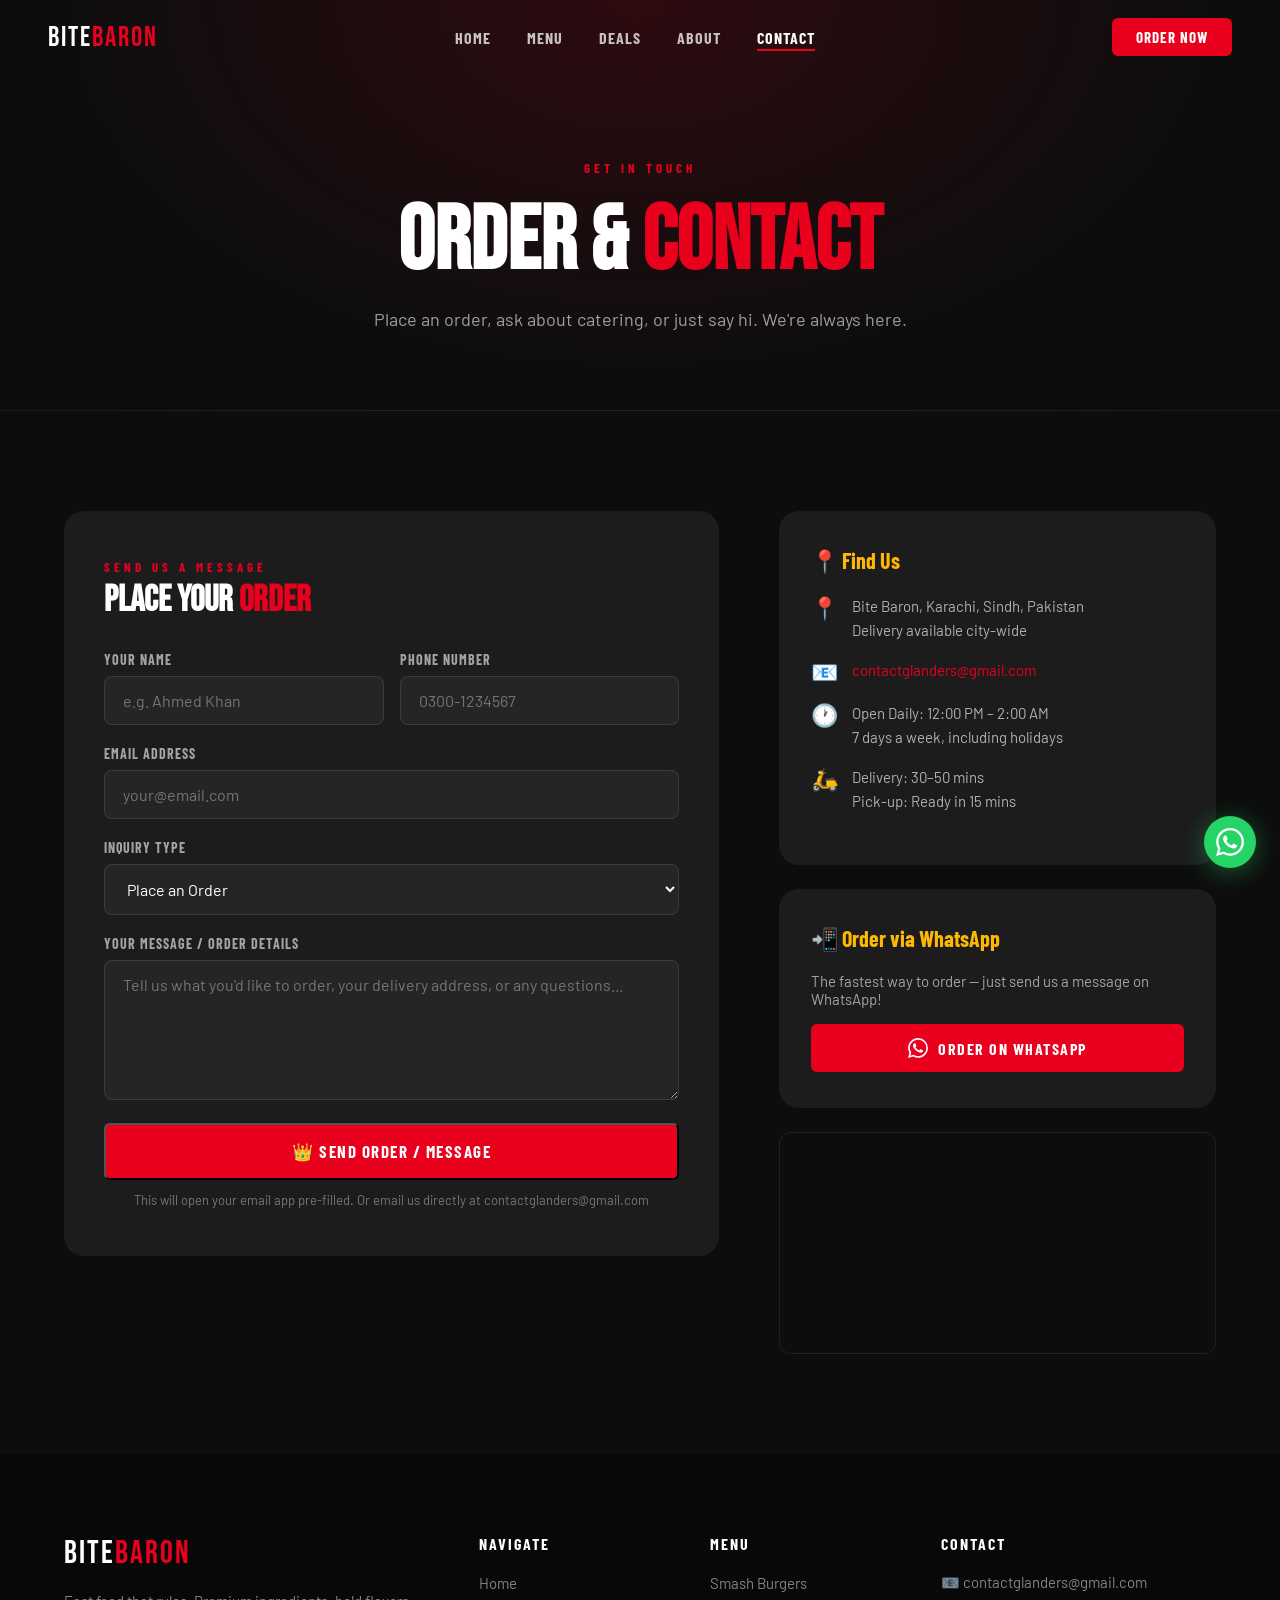
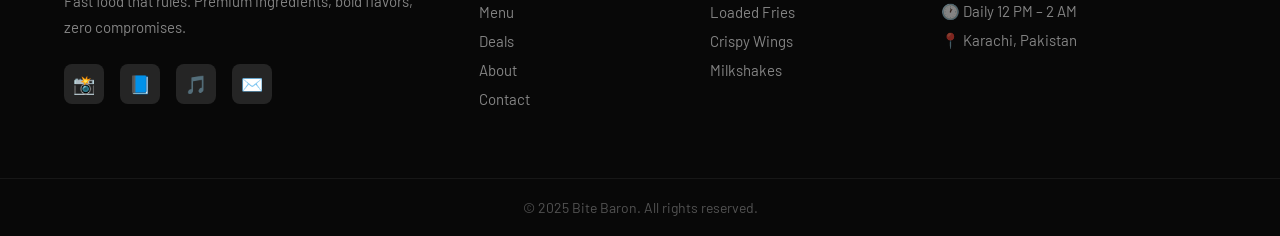
<file: contact.html>
<!DOCTYPE html>
<html lang="en">
<head>
  <meta charset="UTF-8" />
  <meta name="viewport" content="width=device-width, initial-scale=1.0" />
  <title>Contact & Order | Bite Baron</title>
  <meta name="description" content="Order from Bite Baron or get in touch. Place your order, ask about catering, or send us any inquiry. Karachi's premium fast food." />
  <link rel="preconnect" href="https://fonts.googleapis.com">
  <link href="https://fonts.googleapis.com/css2?family=Bebas+Neue&family=Barlow:wght@400;500;600;700;900&family=Barlow+Condensed:wght@700;900&display=swap" rel="stylesheet">
  <link rel="stylesheet" href="style.css" />
</head>
<body>
  <nav class="navbar" id="navbar">
    <a href="index.html" class="nav-logo">BITE<span>BARON</span></a>
    <ul class="nav-links">
      <li><a href="index.html">Home</a></li>
      <li><a href="menu.html">Menu</a></li>
      <li><a href="packages.html">Deals</a></li>
      <li><a href="about.html">About</a></li>
      <li><a href="contact.html" class="active">Contact</a></li>
    </ul>
    <a href="contact.html" class="nav-cta">Order Now</a>
    <button class="hamburger" id="hamburger"><span></span><span></span><span></span></button>
  </nav>
  <div class="mobile-menu" id="mobileMenu">
    <ul>
      <li><a href="index.html">Home</a></li><li><a href="menu.html">Menu</a></li>
      <li><a href="packages.html">Deals</a></li><li><a href="about.html">About</a></li>
      <li><a href="contact.html">Contact</a></li>
      <li><a href="contact.html" class="mob-cta">Order Now</a></li>
    </ul>
  </div>

  <section class="page-hero">
    <div class="container reveal">
      <div class="section-label">Get In Touch</div>
      <h1 class="page-hero-title">Order & <span>Contact</span></h1>
      <p class="page-hero-sub">Place an order, ask about catering, or just say hi. We're always here.</p>
    </div>
  </section>

  <section class="section-pad">
    <div class="container contact-grid">

      <!-- FORM -->
      <div class="contact-form reveal-left">
        <div class="section-label" style="margin-bottom:8px">Send Us a Message</div>
        <h2 class="section-title" style="font-size:36px;margin-bottom:32px">Place Your <span>Order</span></h2>
        <form id="contactForm">
          <div style="display:grid;grid-template-columns:1fr 1fr;gap:16px;">
            <div class="form-group">
              <label for="fname">Your Name</label>
              <input type="text" id="fname" name="name" placeholder="e.g. Ahmed Khan" required />
            </div>
            <div class="form-group">
              <label for="fphone">Phone Number</label>
              <input type="tel" id="fphone" name="phone" placeholder="0300-1234567" />
            </div>
          </div>
          <div class="form-group">
            <label for="femail">Email Address</label>
            <input type="email" id="femail" name="email" placeholder="your@email.com" required />
          </div>
          <div class="form-group">
            <label for="ftype">Inquiry Type</label>
            <select id="ftype" name="type">
              <option value="order">Place an Order</option>
              <option value="catering">Catering / Event</option>
              <option value="feedback">Feedback</option>
              <option value="other">Other</option>
            </select>
          </div>
          <div class="form-group">
            <label for="fmessage">Your Message / Order Details</label>
            <textarea id="fmessage" name="message" placeholder="Tell us what you'd like to order, your delivery address, or any questions..." required></textarea>
          </div>
          <button type="submit" class="btn-primary" style="width:100%;font-size:17px;padding:16px">
            👑 Send Order / Message
          </button>
          <p style="font-size:13px;color:rgba(255,255,255,0.4);margin-top:12px;text-align:center">
            This will open your email app pre-filled. Or email us directly at contactglanders@gmail.com
          </p>
        </form>
      </div>

      <!-- INFO -->
      <div class="reveal-right">
        <div class="contact-info-card">
          <h3>📍 Find Us</h3>
          <div class="info-item">
            <span class="info-icon">📍</span>
            <p>Bite Baron, Karachi, Sindh, Pakistan<br>Delivery available city-wide</p>
          </div>
          <div class="info-item">
            <span class="info-icon">📧</span>
            <p><a href="mailto:contactglanders@gmail.com" style="color:var(--crimson)">contactglanders@gmail.com</a></p>
          </div>
          <div class="info-item">
            <span class="info-icon">🕐</span>
            <p>Open Daily: 12:00 PM – 2:00 AM<br>7 days a week, including holidays</p>
          </div>
          <div class="info-item">
            <span class="info-icon">🛵</span>
            <p>Delivery: 30–50 mins<br>Pick-up: Ready in 15 mins</p>
          </div>
        </div>

        <div class="contact-info-card">
          <h3>📲 Order via WhatsApp</h3>
          <p style="font-size:15px;color:rgba(255,255,255,0.6);margin-bottom:16px">The fastest way to order — just send us a message on WhatsApp!</p>
          <a href="https://wa.me/923000000000" target="_blank" class="btn-primary" style="display:flex;align-items:center;gap:10px;justify-content:center">
            <svg viewBox="0 0 24 24" fill="white" width="20" height="20"><path d="M17.472 14.382c-.297-.149-1.758-.867-2.03-.967-.273-.099-.471-.148-.67.15-.197.297-.767.966-.94 1.164-.173.199-.347.223-.644.075-.297-.15-1.255-.463-2.39-1.475-.883-.788-1.48-1.761-1.653-2.059-.173-.297-.018-.458.13-.606.134-.133.298-.347.446-.52.149-.174.198-.298.298-.497.099-.198.05-.371-.025-.52-.075-.149-.669-1.612-.916-2.207-.242-.579-.487-.5-.669-.51-.173-.008-.371-.01-.57-.01-.198 0-.52.074-.792.372-.272.297-1.04 1.016-1.04 2.479 0 1.462 1.065 2.875 1.213 3.074.149.198 2.096 3.2 5.077 4.487.709.306 1.262.489 1.694.625.712.227 1.36.195 1.871.118.571-.085 1.758-.719 2.006-1.413.248-.694.248-1.289.173-1.413-.074-.124-.272-.198-.57-.347m-5.421 7.403h-.004a9.87 9.87 0 01-5.031-1.378l-.361-.214-3.741.982.998-3.648-.235-.374a9.86 9.86 0 01-1.51-5.26c.001-5.45 4.436-9.884 9.888-9.884 2.64 0 5.122 1.03 6.988 2.898a9.825 9.825 0 012.893 6.994c-.003 5.45-4.437 9.884-9.885 9.884m8.413-18.297A11.815 11.815 0 0012.05 0C5.495 0 .16 5.335.157 11.892c0 2.096.547 4.142 1.588 5.945L.057 24l6.305-1.654a11.882 11.882 0 005.683 1.448h.005c6.554 0 11.89-5.335 11.893-11.893a11.821 11.821 0 00-3.48-8.413Z"/></svg>
            Order on WhatsApp
          </a>
        </div>

        <!-- MAP -->
        <div class="map-embed">
          <iframe
            src="https://www.google.com/maps/embed?pb=!1m18!1m12!1m3!1d231476.37957930407!2d66.99003975!3d24.8607622!2m3!1f0!2f0!3f0!3m2!1i1024!2i768!4f13.1!3m3!1m2!1s0x3eb33e06651d4bbf%3A0x9cf92f44555a0c23!2sKarachi%2C%20Karachi%20City%2C%20Sindh%2C%20Pakistan!5e0!3m2!1sen!2s!4v1680000000000"
            width="100%" height="220" allowfullscreen="" loading="lazy"
            referrerpolicy="no-referrer-when-downgrade">
          </iframe>
        </div>
      </div>

    </div>
  </section>

  <footer class="footer">
    <div class="container footer-grid">
      <div class="footer-brand">
        <div class="footer-logo">BITE<span>BARON</span></div>
        <p>Fast food that rules. Premium ingredients, bold flavors, zero compromises.</p>
        <div class="social-links"><a href="#">📸</a><a href="#">📘</a><a href="#">🎵</a><a href="mailto:contactglanders@gmail.com">✉️</a></div>
      </div>
      <div class="footer-nav"><h4>Navigate</h4><ul><li><a href="index.html">Home</a></li><li><a href="menu.html">Menu</a></li><li><a href="packages.html">Deals</a></li><li><a href="about.html">About</a></li><li><a href="contact.html">Contact</a></li></ul></div>
      <div class="footer-nav"><h4>Menu</h4><ul><li><a href="menu.html">Smash Burgers</a></li><li><a href="menu.html">Loaded Fries</a></li><li><a href="menu.html">Crispy Wings</a></li><li><a href="menu.html">Milkshakes</a></li></ul></div>
      <div class="footer-contact"><h4>Contact</h4><p>📧 contactglanders@gmail.com</p><p>🕐 Daily 12 PM – 2 AM</p><p>📍 Karachi, Pakistan</p></div>
    </div>
    <div class="footer-bottom"><p>© 2025 Bite Baron. All rights reserved.</p></div>
  </footer>
  <button class="back-to-top" id="backToTop">↑</button>
  <a href="https://wa.me/923000000000" class="whatsapp-btn" target="_blank"><svg viewBox="0 0 24 24" fill="white" width="28" height="28"><path d="M17.472 14.382c-.297-.149-1.758-.867-2.03-.967-.273-.099-.471-.148-.67.15-.197.297-.767.966-.94 1.164-.173.199-.347.223-.644.075-.297-.15-1.255-.463-2.39-1.475-.883-.788-1.48-1.761-1.653-2.059-.173-.297-.018-.458.13-.606.134-.133.298-.347.446-.52.149-.174.198-.298.298-.497.099-.198.05-.371-.025-.52-.075-.149-.669-1.612-.916-2.207-.242-.579-.487-.5-.669-.51-.173-.008-.371-.01-.57-.01-.198 0-.52.074-.792.372-.272.297-1.04 1.016-1.04 2.479 0 1.462 1.065 2.875 1.213 3.074.149.198 2.096 3.2 5.077 4.487.709.306 1.262.489 1.694.625.712.227 1.36.195 1.871.118.571-.085 1.758-.719 2.006-1.413.248-.694.248-1.289.173-1.413-.074-.124-.272-.198-.57-.347m-5.421 7.403h-.004a9.87 9.87 0 01-5.031-1.378l-.361-.214-3.741.982.998-3.648-.235-.374a9.86 9.86 0 01-1.51-5.26c.001-5.45 4.436-9.884 9.888-9.884 2.64 0 5.122 1.03 6.988 2.898a9.825 9.825 0 012.893 6.994c-.003 5.45-4.437 9.884-9.885 9.884m8.413-18.297A11.815 11.815 0 0012.05 0C5.495 0 .16 5.335.157 11.892c0 2.096.547 4.142 1.588 5.945L.057 24l6.305-1.654a11.882 11.882 0 005.683 1.448h.005c6.554 0 11.89-5.335 11.893-11.893a11.821 11.821 0 00-3.48-8.413Z"/></svg></a>
  <script src="script.js"></script>
</body>
</html>
</file>
<file: style.css>
/* ===== BITE BARON — GLOBAL STYLES ===== */

:root {
  --crimson: #E8001D;
  --crimson-dark: #B00016;
  --gold: #FFB800;
  --gold-light: #FFD566;
  --dark: #0D0D0D;
  --dark-2: #141414;
  --dark-3: #1C1C1C;
  --dark-4: #252525;
  --gray: #888;
  --light: #F5F1EB;
  --white: #FFFFFF;
  --font-display: 'Bebas Neue', sans-serif;
  --font-cond: 'Barlow Condensed', sans-serif;
  --font-body: 'Barlow', sans-serif;
  --radius: 12px;
  --radius-lg: 20px;
  --shadow: 0 8px 40px rgba(0,0,0,0.4);
  --shadow-gold: 0 4px 30px rgba(255,184,0,0.3);
  --transition: 0.35s cubic-bezier(0.4,0,0.2,1);
}

*, *::before, *::after { box-sizing: border-box; margin: 0; padding: 0; }

html { scroll-behavior: smooth; }

body {
  font-family: var(--font-body);
  background: var(--dark);
  color: var(--light);
  overflow-x: hidden;
  cursor: default;
}

a { text-decoration: none; color: inherit; }
img { display: block; width: 100%; object-fit: cover; }
ul { list-style: none; }

.container { max-width: 1200px; margin: 0 auto; padding: 0 24px; }
.section-pad { padding: 100px 0; }
.bg-dark { background: var(--dark-2); }
.center { text-align: center; }
.mt-1 { margin-top: 16px; }
.mt-3 { margin-top: 40px; }

/* ===== LOADER ===== */
.loader {
  position: fixed; inset: 0; background: var(--dark);
  z-index: 9999; display: flex; align-items: center; justify-content: center;
  transition: opacity 0.6s ease, visibility 0.6s ease;
}
.loader.hidden { opacity: 0; visibility: hidden; }
.loader-inner { text-align: center; }
.loader-crown { font-size: 48px; display: block; margin-bottom: 16px; animation: pulse 1s ease infinite; }
.loader-bar {
  width: 220px; height: 4px; background: var(--dark-4);
  border-radius: 99px; overflow: hidden; margin: 0 auto 16px;
}
.loader-fill {
  height: 100%; width: 0; background: var(--crimson);
  animation: load 1.5s ease forwards;
}
.loader-text {
  font-family: var(--font-display); font-size: 28px; letter-spacing: 6px;
  color: var(--gold);
}
@keyframes load { to { width: 100%; } }
@keyframes pulse { 0%,100% { transform: scale(1); } 50% { transform: scale(1.15); } }

/* ===== NAVBAR ===== */
.navbar {
  position: fixed; top: 0; left: 0; right: 0; z-index: 100;
  display: flex; align-items: center; justify-content: space-between;
  padding: 18px 48px;
  background: transparent;
  transition: background var(--transition), padding var(--transition), backdrop-filter var(--transition);
}
.navbar.scrolled {
  background: rgba(13,13,13,0.92);
  backdrop-filter: blur(16px);
  padding: 12px 48px;
  border-bottom: 1px solid rgba(255,255,255,0.06);
}
.nav-logo {
  font-family: var(--font-display); font-size: 28px; letter-spacing: 2px;
  color: var(--white);
}
.nav-logo span { color: var(--crimson); }
.nav-links { display: flex; gap: 36px; }
.nav-links a {
  font-family: var(--font-cond); font-size: 16px; font-weight: 700;
  text-transform: uppercase; letter-spacing: 1px;
  color: rgba(255,255,255,0.75); transition: color var(--transition);
  position: relative;
}
.nav-links a::after {
  content: ''; position: absolute; bottom: -4px; left: 0; right: 100%;
  height: 2px; background: var(--crimson);
  transition: right var(--transition);
}
.nav-links a:hover::after, .nav-links a.active::after { right: 0; }
.nav-links a:hover, .nav-links a.active { color: var(--white); }
.nav-cta {
  font-family: var(--font-cond); font-size: 15px; font-weight: 700;
  text-transform: uppercase; letter-spacing: 1px;
  background: var(--crimson); color: var(--white);
  padding: 10px 24px; border-radius: 6px;
  transition: background var(--transition), transform var(--transition);
}
.nav-cta:hover { background: var(--crimson-dark); transform: translateY(-2px); }
.hamburger { display: none; flex-direction: column; gap: 5px; background: none; border: none; cursor: pointer; }
.hamburger span { display: block; width: 26px; height: 2px; background: var(--white); border-radius: 99px; transition: var(--transition); }

/* ===== MOBILE MENU ===== */
.mobile-menu {
  position: fixed; top: 0; left: 0; right: 0; bottom: 0; z-index: 99;
  background: var(--dark-2); display: flex; align-items: center; justify-content: center;
  transform: translateX(100%); transition: transform var(--transition);
}
.mobile-menu.open { transform: translateX(0); }
.mobile-menu ul { text-align: center; }
.mobile-menu li { margin-bottom: 28px; }
.mobile-menu a {
  font-family: var(--font-display); font-size: 36px; letter-spacing: 2px;
  color: var(--light); transition: color var(--transition);
}
.mobile-menu a:hover { color: var(--crimson); }
.mob-cta {
  background: var(--crimson); color: var(--white) !important;
  padding: 12px 40px; border-radius: 8px;
  font-family: var(--font-cond) !important; font-size: 20px !important;
}

/* ===== HERO ===== */
.hero {
  position: relative; height: 100vh; min-height: 680px;
  display: flex; align-items: center; overflow: hidden;
}
.hero-bg { position: absolute; inset: 0; }
.hero-img { height: 100%; object-position: center; transform: scale(1.05); transition: transform 8s ease; }
.hero:hover .hero-img { transform: scale(1); }
.hero-overlay {
  position: absolute; inset: 0;
  background: linear-gradient(105deg, rgba(13,13,13,0.92) 0%, rgba(13,13,13,0.55) 60%, rgba(13,13,13,0.2) 100%);
}
.hero-content { position: relative; z-index: 2; padding: 0 48px; max-width: 780px; }
.hero-tag {
  display: inline-block;
  font-family: var(--font-cond); font-size: 14px; font-weight: 700; letter-spacing: 3px;
  text-transform: uppercase; color: var(--gold);
  border: 1px solid rgba(255,184,0,0.4); padding: 6px 16px; border-radius: 4px;
  margin-bottom: 24px;
}
.hero-title {
  font-family: var(--font-display); font-size: clamp(72px, 10vw, 140px); line-height: 0.9;
  color: var(--white); margin-bottom: 24px;
}
.hero-title span { color: var(--crimson); }
.hero-sub {
  font-size: 18px; color: rgba(255,255,255,0.75); line-height: 1.7;
  margin-bottom: 40px; max-width: 520px;
}
.hero-btns { display: flex; gap: 16px; flex-wrap: wrap; }
.hero-scroll-hint {
  position: absolute; bottom: 32px; left: 50%; transform: translateX(-50%);
  font-family: var(--font-cond); font-size: 13px; letter-spacing: 2px;
  color: rgba(255,255,255,0.4); animation: bounce 2s ease infinite;
}
@keyframes bounce { 0%,100%{transform:translateX(-50%) translateY(0)} 50%{transform:translateX(-50%) translateY(8px)} }

/* ===== BUTTONS ===== */
.btn-primary {
  display: inline-block;
  font-family: var(--font-cond); font-size: 16px; font-weight: 700;
  text-transform: uppercase; letter-spacing: 1.5px;
  background: var(--crimson); color: var(--white);
  padding: 14px 36px; border-radius: 6px;
  transition: background var(--transition), transform var(--transition), box-shadow var(--transition);
}
.btn-primary:hover {
  background: var(--crimson-dark); transform: translateY(-3px);
  box-shadow: 0 12px 30px rgba(232,0,29,0.4);
}
.btn-outline {
  display: inline-block;
  font-family: var(--font-cond); font-size: 16px; font-weight: 700;
  text-transform: uppercase; letter-spacing: 1.5px;
  border: 2px solid rgba(255,255,255,0.5); color: var(--white);
  padding: 12px 34px; border-radius: 6px;
  transition: border-color var(--transition), background var(--transition), transform var(--transition);
}
.btn-outline:hover {
  border-color: var(--gold); background: rgba(255,184,0,0.1);
  transform: translateY(-3px);
}
.btn-sm {
  display: inline-block;
  font-family: var(--font-cond); font-size: 13px; font-weight: 700;
  text-transform: uppercase; letter-spacing: 1px;
  background: var(--crimson); color: var(--white);
  padding: 8px 20px; border-radius: 5px;
  transition: background var(--transition), transform var(--transition);
}
.btn-sm:hover { background: var(--crimson-dark); transform: translateY(-2px); }

/* ===== SECTION LABELS & TITLES ===== */
.section-label {
  font-family: var(--font-cond); font-size: 13px; font-weight: 700;
  letter-spacing: 4px; text-transform: uppercase; color: var(--crimson);
  margin-bottom: 12px;
}
.section-title {
  font-family: var(--font-display); font-size: clamp(40px, 5vw, 64px);
  line-height: 1; color: var(--white);
}
.section-title span { color: var(--crimson); }
.section-header { margin-bottom: 60px; }

/* ===== MARQUEE STRIP ===== */
.marquee-strip {
  background: var(--crimson); padding: 14px 0; overflow: hidden;
}
.marquee-track {
  display: flex; gap: 60px; white-space: nowrap;
  animation: marquee 20s linear infinite;
}
.marquee-track span {
  font-family: var(--font-cond); font-size: 16px; font-weight: 700;
  letter-spacing: 2px; text-transform: uppercase; color: var(--white);
  flex-shrink: 0;
}
@keyframes marquee { from{transform:translateX(0)} to{transform:translateX(-50%)} }

/* ===== INTRO / TWO-COL ===== */
.two-col { display: grid; grid-template-columns: 1fr 1fr; gap: 80px; align-items: center; }
.intro-img-wrap { position: relative; }
.intro-img { border-radius: var(--radius-lg); aspect-ratio: 4/5; }
.intro-badge {
  position: absolute; bottom: -20px; right: -20px;
  width: 90px; height: 90px; border-radius: 50%;
  background: var(--crimson); display: flex; align-items: center; justify-content: center;
  font-family: var(--font-display); font-size: 18px; line-height: 1.2;
  text-align: center; color: var(--white);
  box-shadow: 0 8px 30px rgba(232,0,29,0.5);
}
.intro-text p { color: rgba(255,255,255,0.7); line-height: 1.8; margin-bottom: 14px; font-size: 17px; }

/* ===== MENU CARDS ===== */
.menu-grid { display: grid; grid-template-columns: repeat(4, 1fr); gap: 24px; }
.menu-card {
  background: var(--dark-3); border-radius: var(--radius); overflow: hidden;
  transition: transform var(--transition), box-shadow var(--transition);
}
.menu-card:hover { transform: translateY(-8px); box-shadow: var(--shadow); }
.card-img-wrap { position: relative; aspect-ratio: 4/3; overflow: hidden; }
.card-img-wrap img { height: 100%; transition: transform 0.5s ease; }
.menu-card:hover .card-img-wrap img { transform: scale(1.08); }
.card-badge {
  position: absolute; top: 12px; left: 12px;
  background: var(--gold); color: var(--dark);
  font-family: var(--font-cond); font-size: 12px; font-weight: 900;
  letter-spacing: 1px; text-transform: uppercase;
  padding: 4px 10px; border-radius: 4px;
}
.card-badge.hot { background: var(--crimson); color: var(--white); }
.card-body { padding: 20px; }
.card-body h3 { font-family: var(--font-cond); font-size: 20px; font-weight: 700; margin-bottom: 8px; }
.card-body p { font-size: 14px; color: rgba(255,255,255,0.6); line-height: 1.6; margin-bottom: 16px; }
.card-footer { display: flex; align-items: center; justify-content: space-between; }
.price { font-family: var(--font-cond); font-size: 20px; font-weight: 700; color: var(--gold); }

/* ===== STATS ===== */
.stats { background: var(--crimson); }
.stats-grid { display: grid; grid-template-columns: repeat(4, 1fr); text-align: center; gap: 40px; }
.stat-num {
  font-family: var(--font-display); font-size: 72px; line-height: 1;
  color: var(--white); margin-bottom: 8px;
}
.stat-label {
  font-family: var(--font-cond); font-size: 16px; font-weight: 700;
  letter-spacing: 2px; text-transform: uppercase; color: rgba(255,255,255,0.75);
}

/* ===== WHY US ===== */
.why-grid { display: grid; grid-template-columns: repeat(3, 1fr); gap: 32px; }
.why-card {
  background: var(--dark-3); border-radius: var(--radius);
  padding: 36px 28px;
  border: 1px solid rgba(255,255,255,0.05);
  transition: border-color var(--transition), transform var(--transition);
}
.why-card:hover { border-color: rgba(232,0,29,0.4); transform: translateY(-6px); }
.why-icon { font-size: 40px; margin-bottom: 16px; }
.why-card h3 { font-family: var(--font-cond); font-size: 22px; font-weight: 700; margin-bottom: 10px; }
.why-card p { font-size: 15px; color: rgba(255,255,255,0.65); line-height: 1.7; }

/* ===== TESTIMONIALS ===== */
.testi-grid { display: grid; grid-template-columns: repeat(3, 1fr); gap: 28px; }
.testi-card {
  background: var(--dark-3); border-radius: var(--radius);
  padding: 32px 28px;
  border-left: 4px solid var(--crimson);
}
.stars { color: var(--gold); font-size: 18px; letter-spacing: 2px; margin-bottom: 16px; }
.testi-card p { font-size: 16px; color: rgba(255,255,255,0.75); line-height: 1.7; margin-bottom: 20px; font-style: italic; }
.testi-author { font-family: var(--font-cond); font-size: 15px; font-weight: 700; color: var(--gold); }

/* ===== CTA BANNER ===== */
.cta-banner { position: relative; padding: 120px 0; text-align: center; overflow: hidden; }
.cta-bg { position: absolute; inset: 0; }
.cta-bg img { height: 100%; }
.cta-overlay {
  position: absolute; inset: 0;
  background: linear-gradient(135deg, rgba(13,13,13,0.88), rgba(232,0,29,0.6));
}
.cta-content { position: relative; z-index: 2; }
.cta-content h2 {
  font-family: var(--font-display); font-size: clamp(40px, 6vw, 80px);
  color: var(--white); margin-bottom: 16px;
}
.cta-content p { font-size: 20px; color: rgba(255,255,255,0.75); margin-bottom: 36px; }
.cta-btns { display: flex; gap: 16px; justify-content: center; flex-wrap: wrap; }

/* ===== FAQ ===== */
.faq-list { max-width: 780px; margin: 0 auto; }
.faq-item { border-bottom: 1px solid rgba(255,255,255,0.08); }
.faq-q {
  width: 100%; background: none; border: none; color: var(--white);
  font-family: var(--font-cond); font-size: 20px; font-weight: 700;
  text-align: left; padding: 22px 0;
  display: flex; justify-content: space-between; align-items: center;
  cursor: pointer; transition: color var(--transition);
}
.faq-q:hover { color: var(--crimson); }
.faq-q span {
  font-size: 24px; color: var(--crimson); transition: transform var(--transition);
  font-weight: 400;
}
.faq-item.open .faq-q span { transform: rotate(45deg); }
.faq-a { display: none; padding-bottom: 20px; }
.faq-item.open .faq-a { display: block; }
.faq-a p { font-size: 16px; color: rgba(255,255,255,0.65); line-height: 1.8; }

/* ===== FOOTER ===== */
.footer { background: #080808; padding: 80px 0 0; }
.footer-grid { display: grid; grid-template-columns: 2fr 1fr 1fr 1.5fr; gap: 48px; padding-bottom: 60px; }
.footer-logo {
  font-family: var(--font-display); font-size: 32px; letter-spacing: 2px;
  color: var(--white); margin-bottom: 16px;
}
.footer-logo span { color: var(--crimson); }
.footer-brand p { font-size: 15px; color: rgba(255,255,255,0.5); line-height: 1.7; margin-bottom: 24px; }
.social-links { display: flex; gap: 16px; }
.social-links a {
  width: 40px; height: 40px; border-radius: 8px;
  background: var(--dark-4); display: flex; align-items: center; justify-content: center;
  font-size: 18px; transition: background var(--transition), transform var(--transition);
}
.social-links a:hover { background: var(--crimson); transform: translateY(-3px); }
.footer-nav h4, .footer-contact h4 {
  font-family: var(--font-cond); font-size: 16px; font-weight: 700;
  letter-spacing: 2px; text-transform: uppercase; color: var(--white);
  margin-bottom: 20px;
}
.footer-nav li { margin-bottom: 10px; }
.footer-nav a { font-size: 15px; color: rgba(255,255,255,0.5); transition: color var(--transition); }
.footer-nav a:hover { color: var(--crimson); }
.footer-contact p { font-size: 15px; color: rgba(255,255,255,0.5); margin-bottom: 10px; }
.footer-bottom {
  border-top: 1px solid rgba(255,255,255,0.06);
  padding: 20px 0; text-align: center;
}
.footer-bottom p { font-size: 14px; color: rgba(255,255,255,0.3); }

/* ===== BACK TO TOP ===== */
.back-to-top {
  position: fixed; bottom: 100px; right: 24px; z-index: 90;
  width: 44px; height: 44px; border-radius: 8px;
  background: var(--dark-4); border: 1px solid rgba(255,255,255,0.1);
  color: var(--white); font-size: 18px; cursor: pointer;
  opacity: 0; visibility: hidden;
  transition: opacity var(--transition), background var(--transition), transform var(--transition);
}
.back-to-top.visible { opacity: 1; visibility: visible; }
.back-to-top:hover { background: var(--crimson); transform: translateY(-3px); }

/* ===== WHATSAPP FLOAT ===== */
.whatsapp-btn {
  position: fixed; bottom: 32px; right: 24px; z-index: 90;
  width: 52px; height: 52px; border-radius: 50%;
  background: #25D366; display: flex; align-items: center; justify-content: center;
  box-shadow: 0 4px 24px rgba(37,211,102,0.4);
  transition: transform var(--transition), box-shadow var(--transition);
}
.whatsapp-btn:hover { transform: scale(1.1); box-shadow: 0 8px 30px rgba(37,211,102,0.5); }

/* ===== REVEAL ANIMATIONS ===== */
.reveal, .reveal-left, .reveal-right {
  opacity: 0; transform: translateY(40px); transition: opacity 0.7s ease, transform 0.7s ease;
}
.reveal-left { transform: translateX(-40px); }
.reveal-right { transform: translateX(40px); }
.reveal.visible, .reveal-left.visible, .reveal-right.visible {
  opacity: 1; transform: none;
}

/* ===== PAGE HERO (inner pages) ===== */
.page-hero {
  padding: 160px 0 80px;
  text-align: center;
  background: radial-gradient(ellipse at center top, rgba(232,0,29,0.15) 0%, transparent 65%);
  border-bottom: 1px solid rgba(255,255,255,0.06);
}
.page-hero-title {
  font-family: var(--font-display); font-size: clamp(48px, 7vw, 96px);
  color: var(--white); margin-bottom: 12px;
}
.page-hero-title span { color: var(--crimson); }
.page-hero-sub { font-size: 18px; color: rgba(255,255,255,0.6); max-width: 540px; margin: 0 auto; }

/* ===== MENU PAGE ===== */
.menu-categories { display: flex; gap: 12px; flex-wrap: wrap; margin-bottom: 48px; }
.cat-btn {
  font-family: var(--font-cond); font-size: 15px; font-weight: 700;
  letter-spacing: 1px; text-transform: uppercase;
  background: var(--dark-4); border: 1px solid rgba(255,255,255,0.1);
  color: rgba(255,255,255,0.7); padding: 10px 24px; border-radius: 6px;
  cursor: pointer; transition: all var(--transition);
}
.cat-btn:hover, .cat-btn.active {
  background: var(--crimson); border-color: var(--crimson); color: var(--white);
}
.menu-section-title {
  font-family: var(--font-display); font-size: 36px; color: var(--white);
  margin-bottom: 28px; padding-top: 20px;
  border-bottom: 2px solid rgba(232,0,29,0.3);
  padding-bottom: 12px;
}
.menu-full-grid { display: grid; grid-template-columns: repeat(3, 1fr); gap: 28px; margin-bottom: 60px; }

/* ===== PACKAGES PAGE ===== */
.pricing-grid { display: grid; grid-template-columns: repeat(3, 1fr); gap: 28px; }
.pricing-card {
  background: var(--dark-3); border-radius: var(--radius-lg);
  padding: 40px 32px; position: relative;
  border: 2px solid rgba(255,255,255,0.06);
  transition: transform var(--transition), border-color var(--transition), box-shadow var(--transition);
}
.pricing-card:hover { transform: translateY(-8px); }
.pricing-card.popular {
  border-color: var(--crimson);
  box-shadow: 0 0 40px rgba(232,0,29,0.2);
}
.popular-tag {
  position: absolute; top: -14px; left: 50%; transform: translateX(-50%);
  background: var(--crimson); color: var(--white);
  font-family: var(--font-cond); font-size: 13px; font-weight: 700;
  letter-spacing: 2px; text-transform: uppercase;
  padding: 5px 18px; border-radius: 99px;
}
.pricing-name {
  font-family: var(--font-display); font-size: 32px; color: var(--white);
  margin-bottom: 8px;
}
.pricing-price {
  font-family: var(--font-display); font-size: 56px; color: var(--gold);
  line-height: 1; margin-bottom: 8px;
}
.pricing-price sup { font-size: 28px; }
.pricing-sub { font-size: 14px; color: rgba(255,255,255,0.5); margin-bottom: 28px; }
.pricing-features { margin-bottom: 32px; }
.pricing-features li {
  font-size: 15px; color: rgba(255,255,255,0.75);
  padding: 10px 0; border-bottom: 1px solid rgba(255,255,255,0.05);
  display: flex; align-items: center; gap: 10px;
}
.pricing-features li::before { content: '✓'; color: var(--gold); font-weight: 700; }

/* ===== ABOUT PAGE ===== */
.about-values { display: grid; grid-template-columns: repeat(3,1fr); gap: 28px; }
.value-card {
  background: var(--dark-3); border-radius: var(--radius);
  padding: 36px 28px; text-align: center;
}
.value-icon { font-size: 44px; margin-bottom: 16px; }
.value-card h3 { font-family: var(--font-cond); font-size: 22px; font-weight: 700; margin-bottom: 10px; }
.value-card p { font-size: 15px; color: rgba(255,255,255,0.6); line-height: 1.7; }

/* ===== CONTACT PAGE ===== */
.contact-grid { display: grid; grid-template-columns: 1.5fr 1fr; gap: 60px; align-items: start; }
.contact-form { background: var(--dark-3); border-radius: var(--radius-lg); padding: 48px 40px; }
.form-group { margin-bottom: 20px; }
.form-group label {
  display: block; font-family: var(--font-cond); font-size: 14px; font-weight: 700;
  letter-spacing: 1px; text-transform: uppercase; color: rgba(255,255,255,0.6);
  margin-bottom: 8px;
}
.form-group input, .form-group textarea, .form-group select {
  width: 100%; background: var(--dark-4); border: 1px solid rgba(255,255,255,0.1);
  border-radius: 8px; color: var(--white); font-family: var(--font-body); font-size: 16px;
  padding: 14px 18px; outline: none; transition: border-color var(--transition);
}
.form-group input:focus, .form-group textarea:focus, .form-group select:focus {
  border-color: var(--crimson);
}
.form-group textarea { resize: vertical; min-height: 140px; }
.form-group select option { background: var(--dark-3); }
.contact-info-card {
  background: var(--dark-3); border-radius: var(--radius-lg);
  padding: 36px 32px; margin-bottom: 24px;
}
.contact-info-card h3 {
  font-family: var(--font-cond); font-size: 22px; font-weight: 700;
  margin-bottom: 20px; color: var(--gold);
}
.info-item { display: flex; gap: 14px; margin-bottom: 16px; align-items: flex-start; }
.info-icon { font-size: 22px; flex-shrink: 0; }
.info-item p { font-size: 15px; color: rgba(255,255,255,0.65); line-height: 1.6; }
.map-embed { border-radius: var(--radius); overflow: hidden; border: 1px solid rgba(255,255,255,0.08); }
.map-embed iframe { display: block; border: none; }

/* ===== RESPONSIVE ===== */
@media (max-width: 1024px) {
  .menu-grid { grid-template-columns: repeat(2, 1fr); }
  .menu-full-grid { grid-template-columns: repeat(2, 1fr); }
  .footer-grid { grid-template-columns: 1fr 1fr; }
  .stats-grid { grid-template-columns: repeat(2, 1fr); }
}
@media (max-width: 900px) {
  .nav-links, .nav-cta { display: none; }
  .hamburger { display: flex; }
  .navbar { padding: 16px 24px; }
  .navbar.scrolled { padding: 12px 24px; }
  .two-col { grid-template-columns: 1fr; }
  .intro-img-wrap { max-width: 480px; margin: 0 auto; }
  .why-grid { grid-template-columns: repeat(2, 1fr); }
  .testi-grid { grid-template-columns: 1fr; }
  .pricing-grid { grid-template-columns: 1fr; max-width: 480px; margin: 0 auto; }
  .about-values { grid-template-columns: 1fr 1fr; }
  .contact-grid { grid-template-columns: 1fr; }
  .hero-content { padding: 0 24px; }
}
@media (max-width: 640px) {
  .section-pad { padding: 70px 0; }
  .menu-grid { grid-template-columns: 1fr; }
  .menu-full-grid { grid-template-columns: 1fr; }
  .why-grid { grid-template-columns: 1fr; }
  .about-values { grid-template-columns: 1fr; }
  .stats-grid { grid-template-columns: 1fr 1fr; }
  .stat-num { font-size: 52px; }
  .footer-grid { grid-template-columns: 1fr; }
  .contact-form { padding: 32px 24px; }
  .hero-title { font-size: clamp(56px, 16vw, 96px); }
}
</file>
